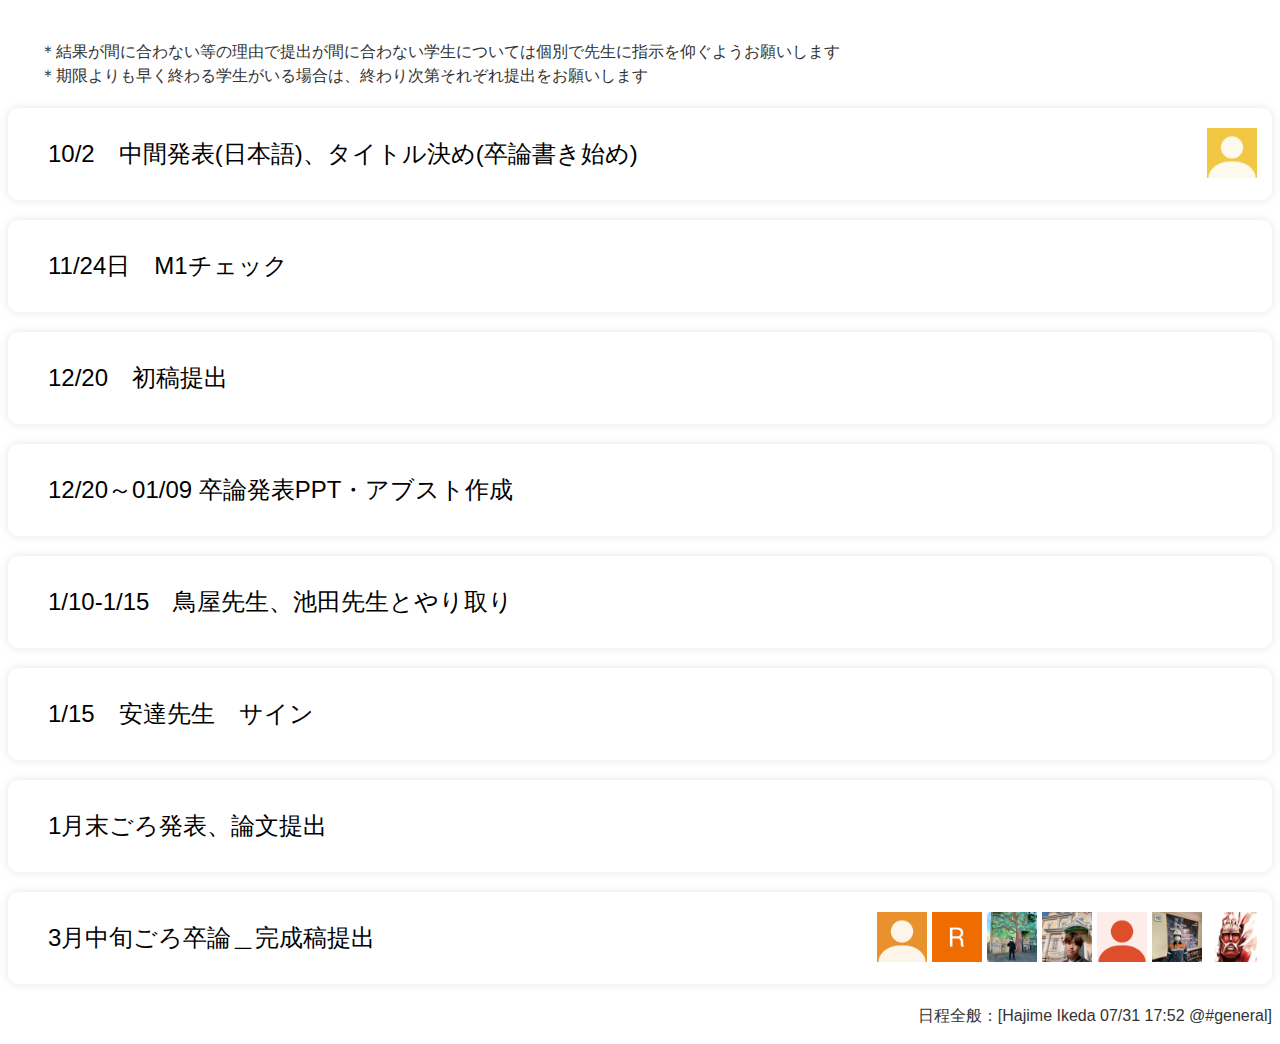
<file: index.html>
<!doctype html>
<html>
  <head>
    <meta charset="utf-8">
    <meta http-equiv="X-UA-Compatible" content="chrome=1">
    <meta name="viewport" content="width=device-width, initial-scale=1.0">
    <title>MEMIL</title>
    <link rel="stylesheet" href="styles.css">
    <meta name="viewport" content="width=device-width">
    <!--[if lt IE 9]>
    <script src="//html5shiv.googlecode.com/svn/trunk/html5.js"></script>
    <![endif]-->
  </head>
 <body>

  <p>
  <br>
  　　＊結果が間に合わない等の理由で提出が間に合わない学生については個別で先生に指示を仰ぐようお願いします<br>
  　　＊期限よりも早く終わる学生がいる場合は、終わり次第それぞれ提出をお願いします<br>
  </p>
    
  <div class="container">
    <div class="toggleButton">10/2　中間発表(日本語)、タイトル決め(卒論書き始め)
          <div class="member-icons">
                <img src="hyodo.png" alt="Member 1 Icon" class="member-icon">
          </div>
    </div>
    <div class="hiddenContent" style="display: none;">
      <p class="view"><a href="https://docs.google.com/document/d/1iDomPOd8eQEWsyUohRw4z00aBCB5GlTiFtY5OH7xAW8/edit?usp=sharing">○中間発表に関して </a><br>
      ・.pptxファイルを提出<br>
      </p>
      <p>↓</p>
      <p class="view"><a href="https://docs.google.com/document/d/1c5kDKopTJsKDfcRzuH0yYF-Czv1KqIJlW6RXbtN_yo8/edit?usp=sharing">○構成案に関して </a><br>
      1. (10/31) .docファイルをM1に提出<br>
      2. 再提出の場合はM1に再提出<br>
      3. 2023thesisチャンネルから担当の先生に提出<br>
      4. 再提出の場合は2023thesisから先生に再提出<br>
      </p>
    </div>
  </div>
   
  <div class="container">
    <div class="toggleButton">11/24日　M1チェック
    </div>
    
    <div class="hiddenContent" style="display: none;">
      <p class="view"><a href="https://docs.google.com/document/d/1ekfRxqop9cmvp8nxFP5RXLR5qfQ7vGUjfn7UE8BdiK8/edit?usp=sharing">○卒論提出に関して </a><br>
        ・(11/17) 卒論の体裁について全体確認（13:30- meeting room）<br>
        ・(11/24) .docファイルをM1に提出・個別添削（卒論初稿第一版）<br>
        ・(12/01) .docファイルをM1に提出・個別添削（卒論初稿第二版）<br>
        ・(12/05) .docファイルを担当教員に提出・添削（卒論初稿第三版）<br>
        ・(12/08) 先生からの添削内容について、B4が先生へ確認を行う<br>
      </p>
    </div>
  </div>

  <div class="container">
    <div class="toggleButton">12/20　初稿提出
    </div>

    <div class="hiddenContent" style="display: none;">
      <p>
        ・(12/20) .docファイルを先生に提出（卒論初稿第四版＿最終版）<br>
      </p>
    </div>
  </div>

  <div class="container">
    <div class="toggleButton">12/20～01/09 卒論発表PPT・アブスト作成
    </div>

    <div class="hiddenContent" style="display: none;">
      <p>・(01/09) PPT体裁確認、要旨提出（#2023thesisへ提出）</p>
    </div>
  </div>
   
  <div class="container">
    <div class="toggleButton">1/10-1/15　鳥屋先生、池田先生とやり取り
    </div>

    <div class="hiddenContent" style="display: none;">
      <p>no content</p>
    </div>
  </div>

  <div class="container">
    <div class="toggleButton">1/15　安達先生　サイン</div>

    <div class="hiddenContent" style="display: none;">
      <p>
        ・(01/14) タイトル決定・提出（<a href="https://memil-akita.slack.com/archives/C04BN4B7SGY/p1704433196437259"target="_blank" rel="noopener noreferrer">提出先</a>）<br>
        ・(01/14) スライドと卒論をPDFで提出<br>
        ・(01/15) 卒論発表練習会
      </p>
    </div>
  </div>
   
  <div class="container">
    <div class="toggleButton">1月末ごろ発表、論文提出
    </div>
    <div class="hiddenContent" style="display: none;">
      <p class="view"><a href="https://docs.google.com/document/d/1cqc-EqZ8EMR6gOW6V_Rk6fDOXjIeT3ZXLxOcw465rbA/edit?usp=sharing">○卒論提出に関して </a><br>
        ・(01/22) 要旨（<a href="https://els.akita-u.ac.jp/webclass/course.php/202313454060/?acs_=c863929b"target="_blank" rel="noopener noreferrer">WebClass</a>に提出。1ページ）を提出<br>
        ・(01/25) 草稿（安達先生に印刷製本を一部提出。卒論最終稿）を提出<br>
        ・(02/02) 卒論発表会・最終審査（10分＋3分＝13分。英語・日本語どちらの発表でも可能（学生・研究室の判断による））<br>
        ・(02/05) 成績決定<br>
      </p>
    </div>
  </div>

  <div class="container">
    <div class="toggleButton">3月中旬ごろ卒論＿完成稿提出
          <div class="member-icons">                        
                <img src="fukushima.png" alt="Member 1 Icon" class="member-icon">
                <img src="kawabata.png" alt="Member 4 Icon" class="member-icon">
                <img src="kobayashi.png" alt="Member 2 Icon" class="member-icon">
                <img src="ogura.png" alt="Member 6 Icon" class="member-icon">
                <img src="shimizu.png" alt="Member 7 Icon" class="member-icon"> 
                <img src="sumida.png" alt="Member 3 Icon" class="member-icon">
                <img src="suzuki.png" alt="Member 5 Icon" class="member-icon">
          </div>        
    </div>

    <div class="hiddenContent" style="display: none;">
      <p>
        ・(3月中旬) 卒論発表会を終えた後の最終論文（完成稿）の提出<br>
      </p>
    </div>
  </div>
   
   <p class="scheduleInfo">日程全般：[Hajime Ikeda 07/31 17:52 @#general]</p>
   
  <script src="script.js"></script>
</body>
</html>
</file>
<file: styles.css>
body {
  font-family: 'Arial', sans-serif;
  background-color: #ffffff;
  color: #333;
  text-align: left;
}

h1 {
  color: #000000;
}

p {
  line-height: 1.5;
}

.container {
  padding: 20px;
  background-color: #fff;
  border-radius: 10px;
  margin: 20px auto;
  box-shadow: 0 0 10px rgba(0, 0, 0, 0.1);
  position: relative;
}

.toggleButton {
  font-size: 24px;
  padding: 10px 20px;
  color: #000000;
  border-radius: 5px;
  cursor: pointer;
  transition: background-color 0.3s;
}

.toggleButton:hover {
  background-color: #d0d0d0;
}

.hiddenContent {
  margin-top: 20px;
}

.scheduleInfo {
  text-align: right;
}

.member-icons {
  position: absolute;
  top: 20px;
  right: 10px;
  display: flex;
}

.member-icon {
  width: 50px;
  height: 50px;
  margin-right: 5px;
}
</file>
